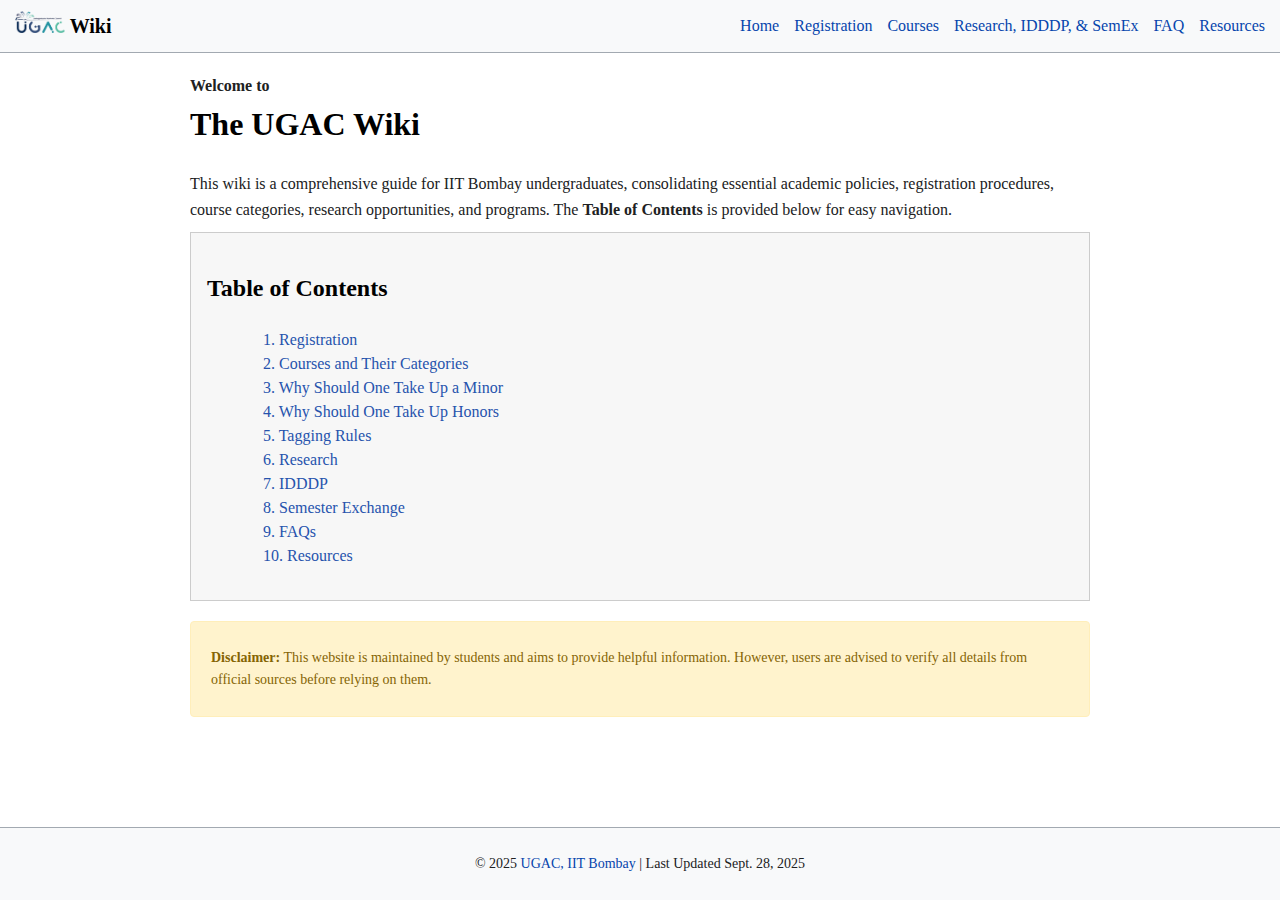
<file: index.html>
<!DOCTYPE html>
<html lang="en">
<head>
  <meta charset="UTF-8">
  <meta name="viewport" content="width=device-width, initial-scale=1.0">
  <title>Home | UGAC Wiki</title>
  <link rel="stylesheet" href="style.css">
  <link rel="icon" href="https://ugac.gymkhana.iitb.ac.in/wiki/assets/icon.png">
</head>
<body>
  <header>
    <div class="logo"><a href="index.html"><img src="assets/ugac.png" style="display: inline;  width:50px; margin:0;" alt="UGAC"/> Wiki</a></div>
    <button class="menu-toggle" onclick="toggleMenu()">☰</button>
    <nav id="menu">
      <a href="index.html">Home</a>
      <a href="registration.html">Registration</a>
      <a href="courses.html">Courses</a>
      <a href="research-idddp-semex.html">Research, IDDDP, &amp; SemEx</a>
      <a href="faq.html">FAQ</a>
      <a href="resources.html">Resources</a>
    </nav>
  </header>
  <main>

    <strong>Welcome to</strong>
    <h1 style="margin-top: 0; padding-top:0;">The UGAC Wiki</h1>
    <p>This wiki is a comprehensive guide for IIT Bombay undergraduates, consolidating essential academic policies, 
    registration procedures, course categories, research opportunities, and programs. The <strong>Table of Contents</strong> is provided below for easy navigation.</p>
    <div id="toc" class="no-auto-fill">
      <h2>Table of Contents</h2>
    <ul>
      <li><a href="registration.html">1. Registration</a></li>
      <li><a href="courses.html#section_2_courses_and_their_categories">2. Courses and Their Categories</a></li>
      <li><a href="courses.html#section_3_why_should_one_take_up_a_minor">3. Why Should One Take Up a Minor</a></li>
      <li><a href="courses.html#section_4_why_should_one_take_up_honors">4. Why Should One Take Up Honors</a></li>
      <li><a href="courses.html#section_5_tagging_rules">5. Tagging Rules</a></li>
      <li><a href="research-idddp-semex.html#section_6_research">6. Research</a></li>
      <li><a href="research-idddp-semex.html#section_7_idddp">7. IDDDP</a></li>
      <li><a href="research-idddp-semex.html#section_8_semester_exchange">8. Semester Exchange</a></li>
      <li><a href="faq.html#section_9_faqs">9. FAQs</a></li>
      <li><a href="resources.html#section_10_resources">10. Resources</a></li>
    </ul>
    </div>

    <div id="disclaimer">
      <p><strong>Disclaimer:</strong> This website is maintained by students and aims to provide helpful information. However, users are advised to verify all details from official sources before relying on them.</p>
    </div>

  </main>
  <footer>
    <p>© 2025 <a href="https://ugac.gymkhana.iitb.ac.in/">UGAC, IIT Bombay</a> | Last Updated Sept. 28, 2025 </p>
  </footer>
    <script src="scripts.js"></script>
</body>
</html>
</file>
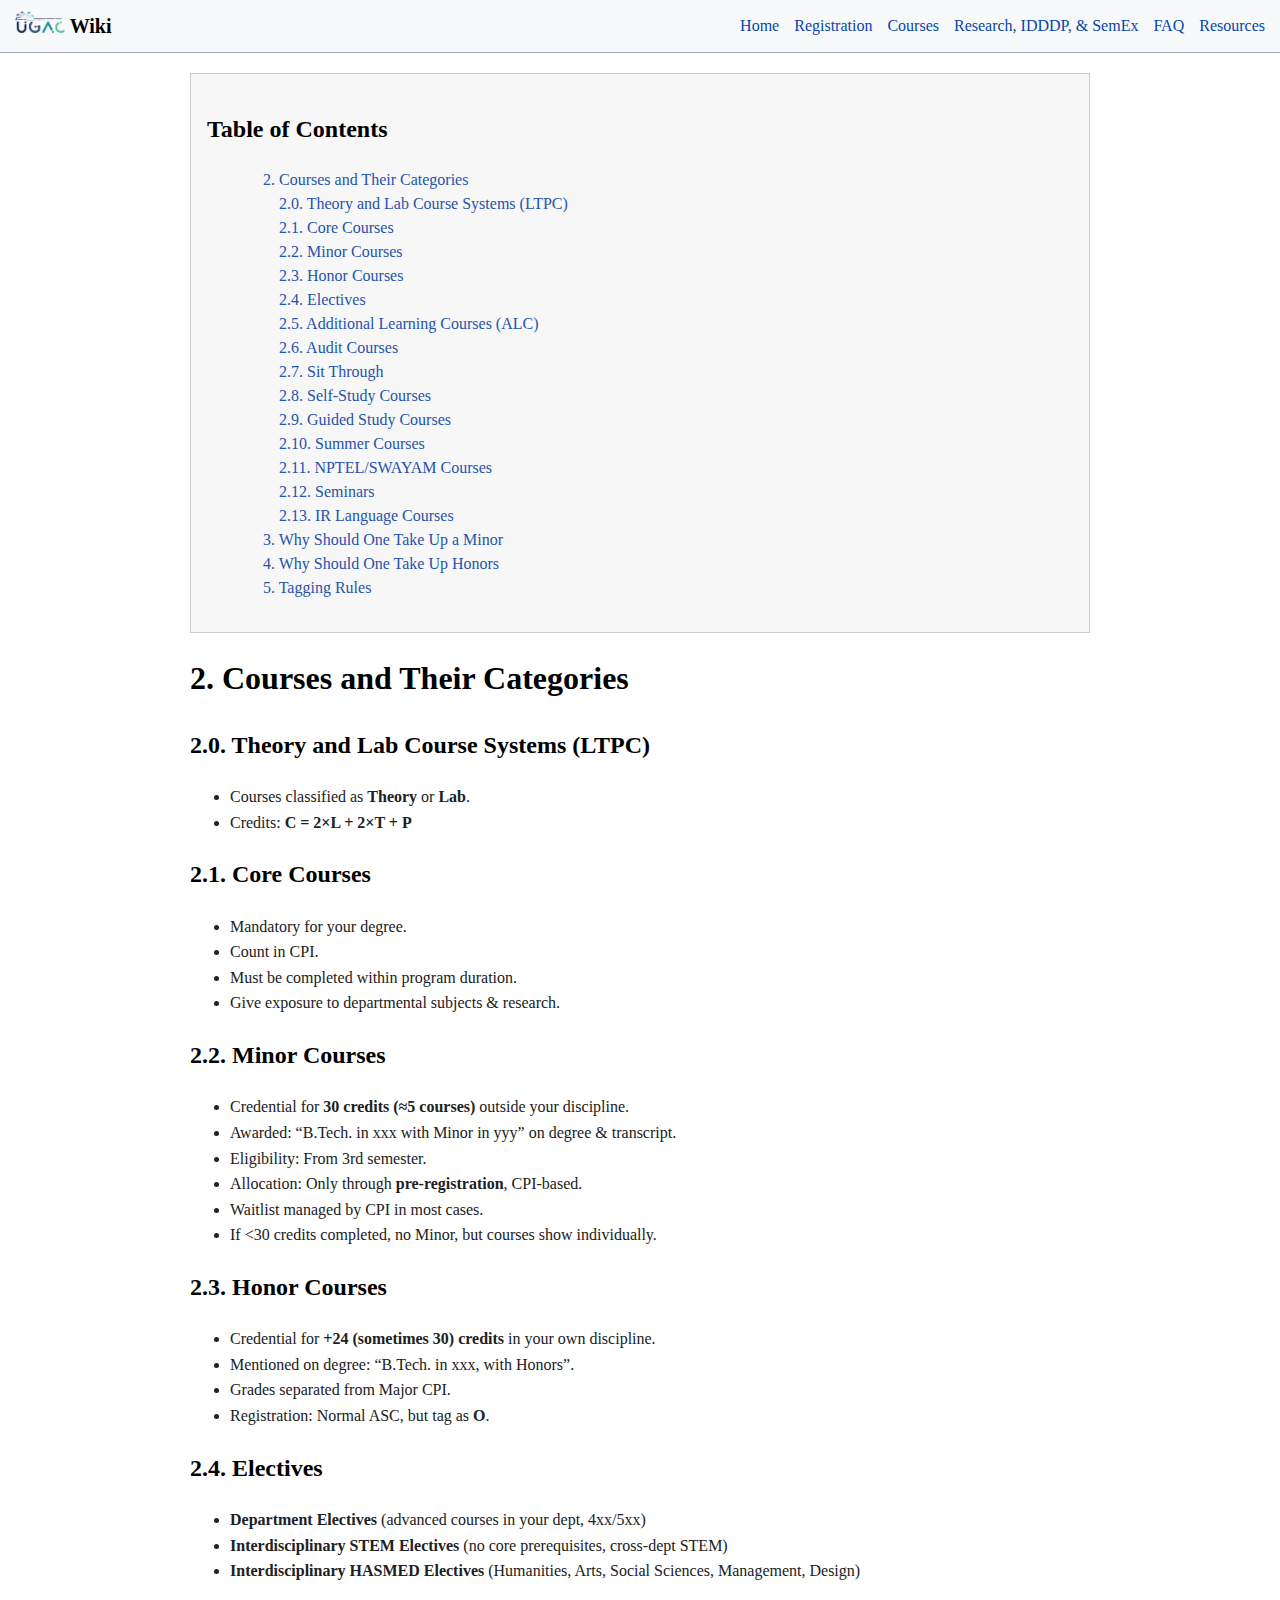
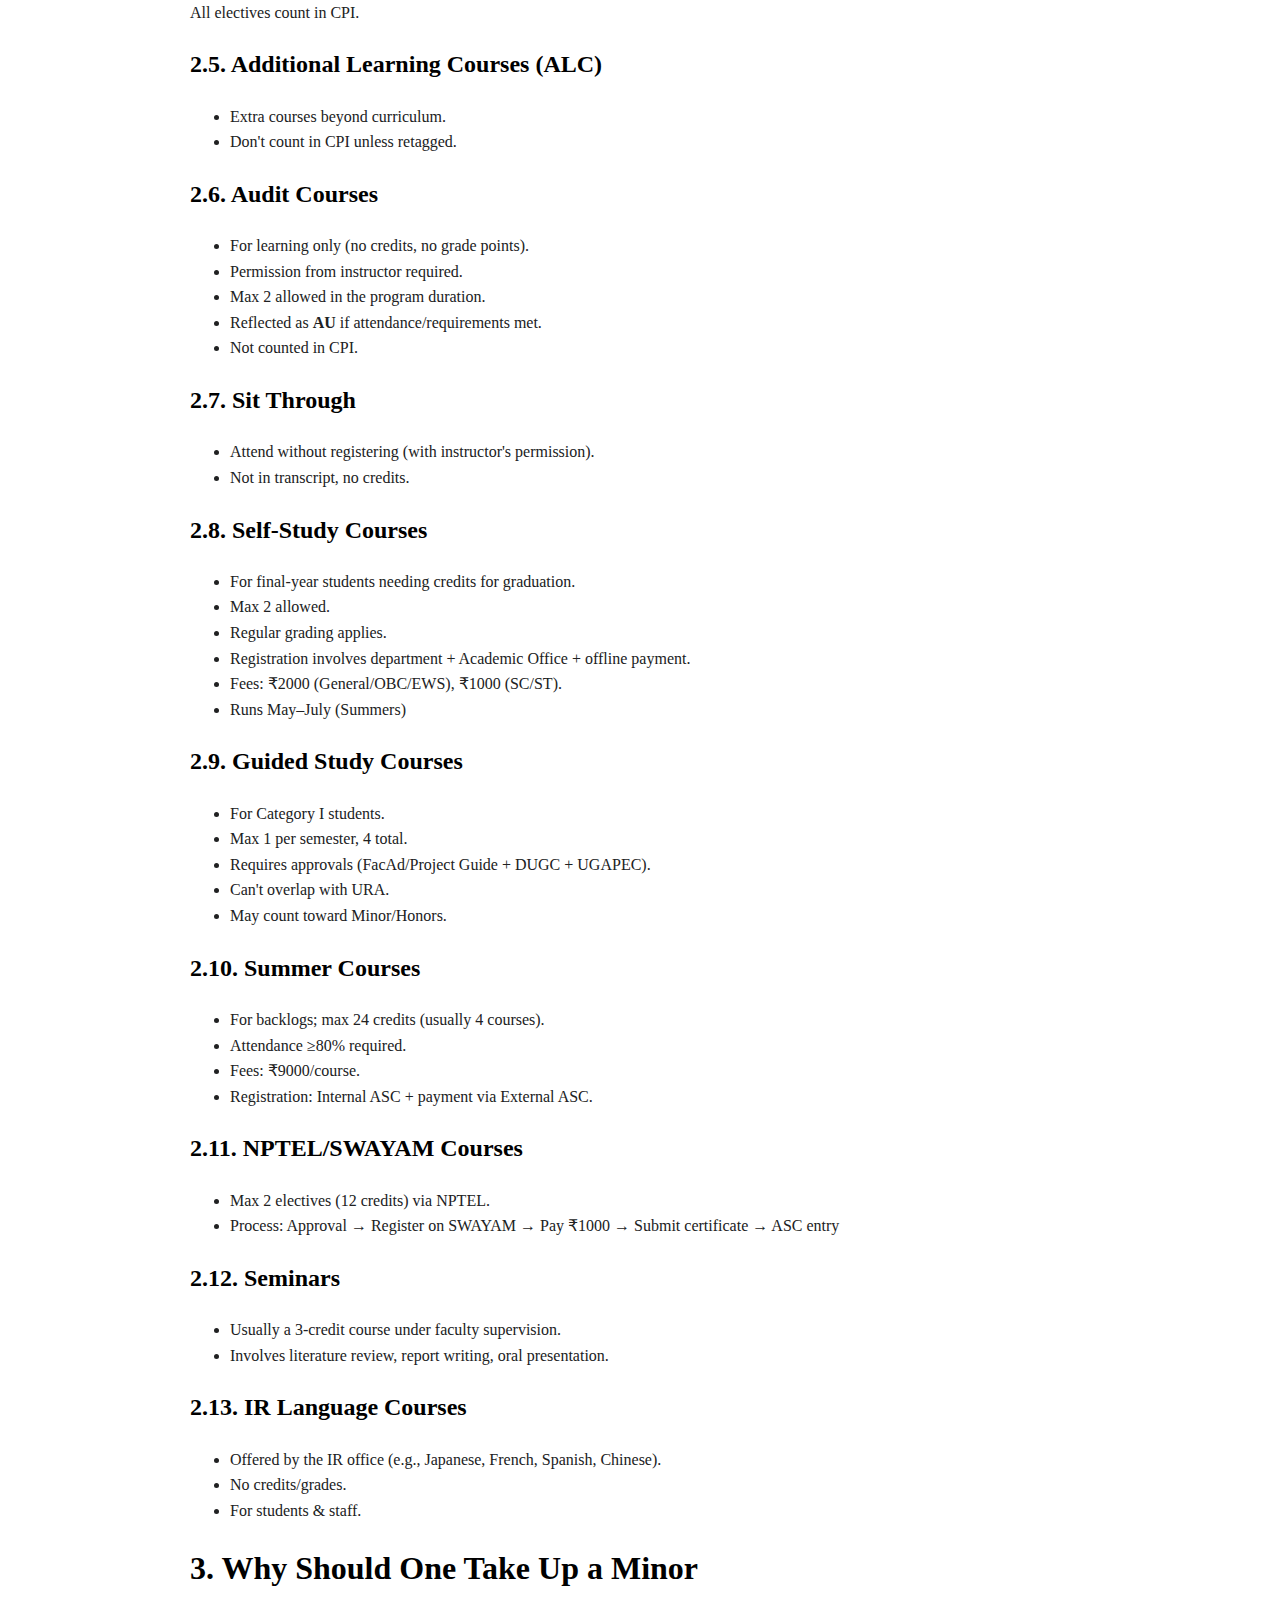
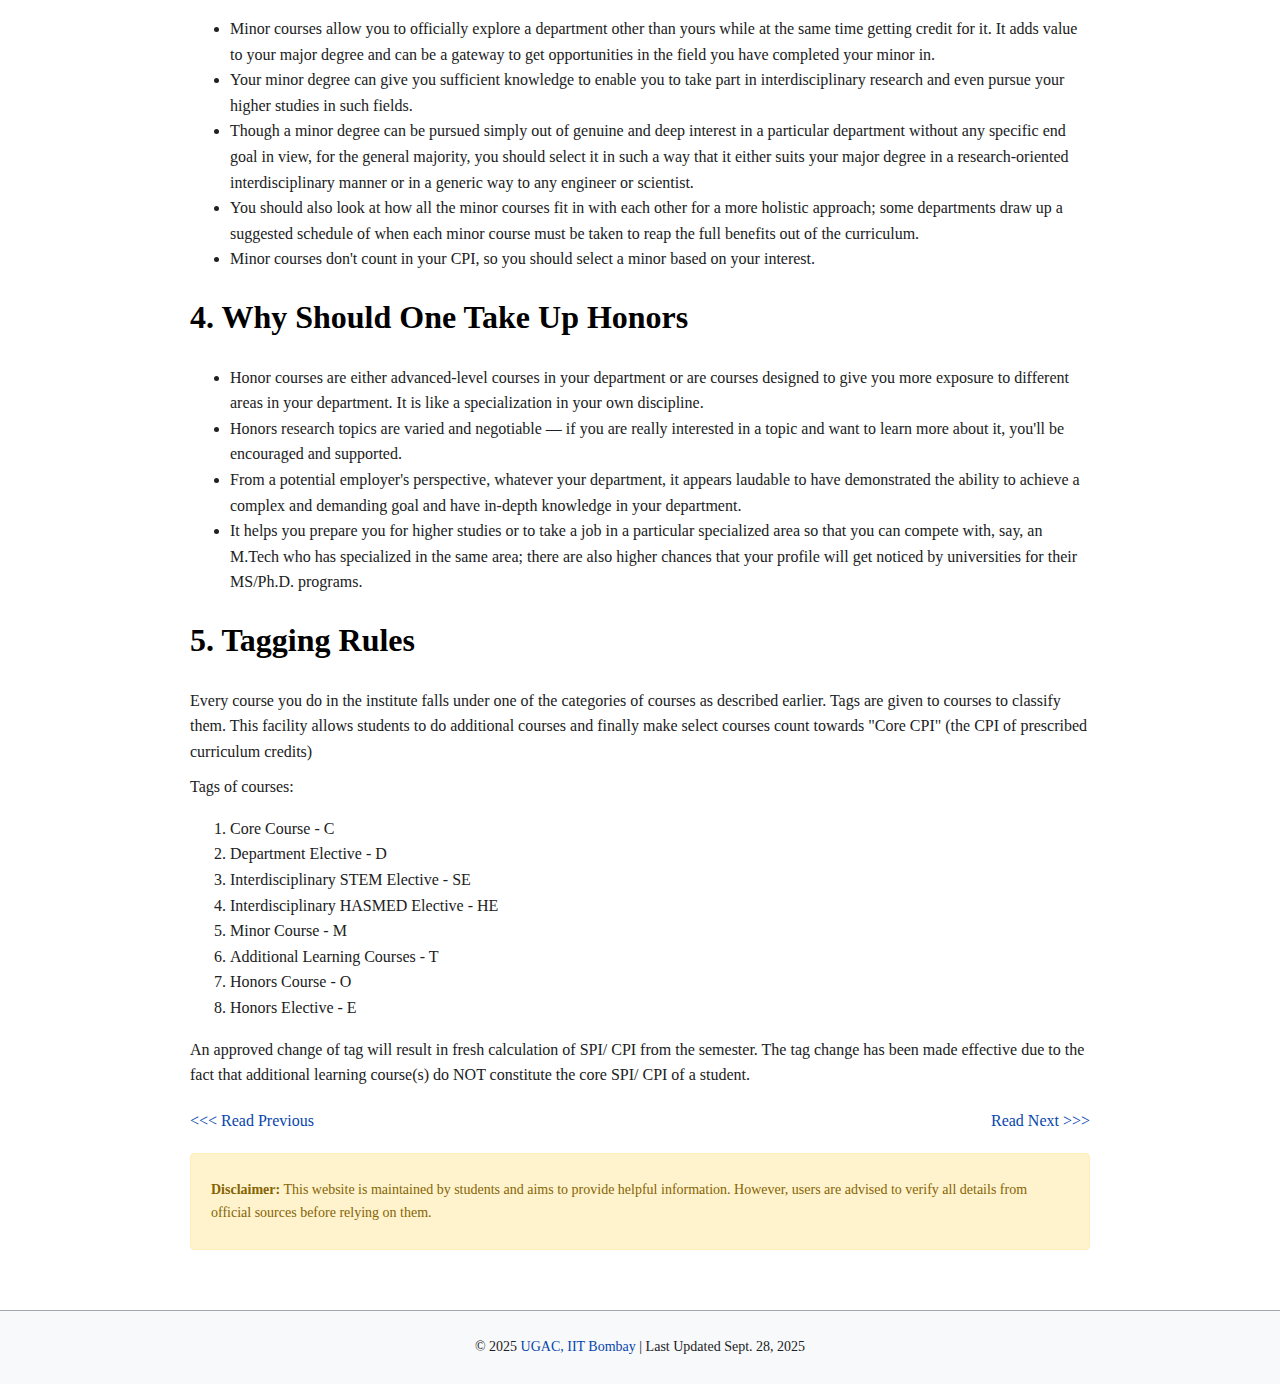
<file: courses.html>
<!DOCTYPE html>
<html lang="en">
<head>
  <meta charset="UTF-8">
  <meta name="viewport" content="width=device-width, initial-scale=1.0">
  <title>Courses | UGAC Wiki</title>
  <link rel="stylesheet" href="style.css">
  <link rel="icon" href="https://ugac.gymkhana.iitb.ac.in/wiki/assets/icon.png">
</head>
<body>
  <header>
    <div class="logo"><a href="index.html"><img src="assets/ugac.png" style="display: inline;  width:50px; margin:0;" alt="UGAC"/> Wiki</a></div>
    <button class="menu-toggle" onclick="toggleMenu()">☰</button>
    <nav id="menu">
      <a href="index.html">Home</a>
      <a href="registration.html">Registration</a>
      <a href="courses.html">Courses</a>
      <a href="research-idddp-semex.html">Research, IDDDP, &amp; SemEx</a>
      <a href="faq.html">FAQ</a>
      <a href="resources.html">Resources</a>
    </nav>
  </header>
  <main>
    <div id="toc">
      <h2>Table of Contents</h2>
    </div>


    <h1>2. Courses and Their Categories</h1>
    <h2>2.0. Theory and Lab Course Systems (LTPC)</h2>
    <ul>
        <li>Courses classified as <strong>Theory</strong> or <strong>Lab</strong>.</li>
        <li>Credits: <strong>C = 2&times;L + 2&times;T + P</strong></li>
    </ul>
    <h2>2.1. Core Courses</h2>
    <ul>
        <li>Mandatory for your degree.</li>
        <li>Count in CPI.</li>
        <li>Must be completed within program duration.</li>
        <li>Give exposure to departmental subjects &amp; research.<br></li>
    </ul>
    <h2>2.2. Minor Courses</h2>
    <ul>
        <li>Credential for <strong>30 credits (≈5 courses)</strong> outside your discipline.</li>
        <li>Awarded: “B.Tech. in xxx with Minor in yyy” on degree &amp; transcript.</li>
        <li>Eligibility: From 3rd semester.</li>
        <li>Allocation: Only through <strong>pre-registration</strong>, CPI-based.</li>
        <li>Waitlist managed by CPI in most cases.</li>
        <li>If &lt;30 credits completed, no Minor, but courses show individually.</li>
    </ul>
    <h2>2.3. Honor Courses</h2>
    <ul>
        <li>Credential for <strong>+24 (sometimes 30) credits</strong> in your own discipline.</li>
        <li>Mentioned on degree: “B.Tech. in xxx, with Honors”.</li>
        <li>Grades separated from Major CPI.</li>
        <li>Registration: Normal ASC, but tag as <strong>O</strong>.</li>
    </ul>
    <h2>2.4. Electives</h2>
    <ul>
        <li><strong>Department Electives</strong> (advanced courses in your dept, 4xx/5xx)</li>
        <li><strong>Interdisciplinary STEM Electives</strong> (no core prerequisites, cross-dept STEM)</li>
        <li><strong>Interdisciplinary HASMED Electives</strong> (Humanities, Arts, Social Sciences, Management, Design)</li>
    </ul>
    <p>All electives count in CPI.</p>
    <h2>2.5. Additional Learning Courses (ALC)</h2>
    <ul>
        <li>Extra courses beyond curriculum.</li>
        <li>Don't count in CPI unless retagged.</li>
    </ul>
    <h2>2.6. Audit Courses</h2>
    <ul>
        <li>For learning only (no credits, no grade points).</li>
        <li>Permission from instructor required.</li>
        <li>Max 2 allowed in the program duration.</li>
        <li>Reflected as <strong>AU</strong> if attendance/requirements met.</li>
        <li>Not counted in CPI.</li>
    </ul>
    <h2>2.7. Sit Through</h2>
    <ul>
        <li>Attend without registering (with instructor's permission).</li>
        <li>Not in transcript, no credits.</li>
    </ul>
    <h2>2.8. Self-Study Courses</h2>
    <ul>
        <li>For final-year students needing credits for graduation.</li>
        <li>Max 2 allowed.</li>
        <li>Regular grading applies.</li>
        <li>Registration involves department + Academic Office + offline payment.</li>
        <li>Fees: ₹2000 (General/OBC/EWS), ₹1000 (SC/ST).</li>
        <li>Runs May&ndash;July (Summers)</li>
    </ul>
    <h2>2.9. Guided Study Courses</h2>
    <ul>
        <li>For Category I students.</li>
        <li>Max 1 per semester, 4 total.</li>
        <li>Requires approvals (FacAd/Project Guide + DUGC + UGAPEC).</li>
        <li>Can't overlap with URA.</li>
        <li>May count toward Minor/Honors.</li>
    </ul>
    <h2>2.10. Summer Courses</h2>
    <ul>
        <li>For backlogs; max 24 credits (usually 4 courses).</li>
        <li>Attendance ≥80% required.</li>
        <li>Fees: ₹9000/course.</li>
        <li>Registration: Internal ASC + payment via External ASC.</li>
    </ul>
    <h2>2.11. NPTEL/SWAYAM Courses</h2>
    <ul>
        <li>Max 2 electives (12 credits) via NPTEL.</li>
        <li>Process: Approval → Register on SWAYAM → Pay ₹1000 → Submit certificate → ASC entry</li>
    </ul>
    <h2>2.12. Seminars</h2>
    <ul>
        <li>Usually a 3-credit course under faculty supervision.</li>
        <li>Involves literature review, report writing, oral presentation.</li>
    </ul>
    <h2>2.13. IR Language Courses</h2>
    <ul>
        <li>Offered by the IR office (e.g., Japanese, French, Spanish, Chinese).</li>
        <li>No credits/grades.</li>
        <li>For students &amp; staff.</li>
    </ul>  
    
    
      <h1>3. Why Should One Take Up a Minor</h1>
    <ul>
        <li>
            Minor courses allow you to officially explore a department other than
            yours while at the same time getting credit for it. It adds value to
            your major degree and can be a gateway to get opportunities in the
            field you have completed your minor in.
        </li>
        <li>
            Your minor degree can give you sufficient knowledge to enable you to
            take part in interdisciplinary research and even pursue your higher
            studies in such fields.
        </li>
        <li>
            Though a minor degree can be pursued simply out of genuine and deep
            interest in a particular department without any specific end goal in
            view, for the general majority, you should select it in such a way
            that it either suits your major degree in a research-oriented
            interdisciplinary manner or in a generic way to any engineer or
            scientist.
        </li>
        <li>
            You should also look at how all the minor courses fit in with each
            other for a more holistic approach; some departments draw up a
            suggested schedule of when each minor course must be taken to reap the
            full benefits out of the curriculum.
        </li>
        <li>
            Minor courses don't count in your CPI, so you should select a
            minor based on your interest.
        </li>
    </ul>
    <h1>4. Why Should One Take Up Honors</h1>
    <ul>
        <li>
            Honor courses are either advanced-level courses in your department or
            are courses designed to give you more exposure to different areas in
            your department. It is like a specialization in your own
            discipline.
        </li>
        <li>
            Honors research topics are varied and negotiable &mdash; if you are
            really interested in a topic and want to learn more about it,
            you'll be encouraged and supported.
        </li>
        <li>
            From a potential employer's perspective, whatever your
            department, it appears laudable to have demonstrated the ability to
            achieve a complex and demanding goal and have in-depth knowledge in
            your department.
        </li>
        <li>
            It helps you prepare you for higher studies or to take a job in a
            particular specialized area so that you can compete with, say, an
            M.Tech who has specialized in the same area; there are also higher
            chances that your profile will get noticed by universities for their
            MS/Ph.D. programs.
        </li>
    </ul>
    <h1>5. Tagging Rules</h1>
    <p>
        Every course you do in the institute falls under one of the categories
        of courses as described earlier. Tags are given to courses to classify
        them. This facility allows students to do additional courses and finally
        make select courses count towards "Core CPI" (the CPI of
        prescribed curriculum credits)
    </p>
    <p>Tags of courses:</p>
    <ol>
        <li>Core Course - C</li>
        <li>Department Elective - D</li>
        <li>Interdisciplinary STEM Elective - SE</li>
        <li>Interdisciplinary HASMED Elective - HE</li>
        <li>Minor Course - M</li>
        <li>Additional Learning Courses - T</li>
        <li>Honors Course - O</li>
        <li>Honors Elective - E</li>
    </ol>
    <p>
        An approved change of tag will result in fresh calculation of SPI/ CPI
        from the semester. The tag change has been made effective due to the
        fact that additional learning course(s) do NOT constitute the core SPI/
        CPI of a student.
    </p>
    <div class="bottom-nav">
    <a href="registration.html"><<< Read Previous </a>
    <a href="research-idddp-semex.html">Read Next >>></a>
    </div>

    <div id="disclaimer">
        <p><strong>Disclaimer:</strong> This website is maintained by students and aims to provide helpful information. However, users are advised to verify all details from official sources before relying on them.</p>
    </div>

  </main>
  <footer>
    <p>© 2025 <a href="https://ugac.gymkhana.iitb.ac.in/">UGAC, IIT Bombay</a> | Last Updated Sept. 28, 2025 </p>
  </footer>
  <script src="scripts.js"></script>
</body>
</html>
</file>
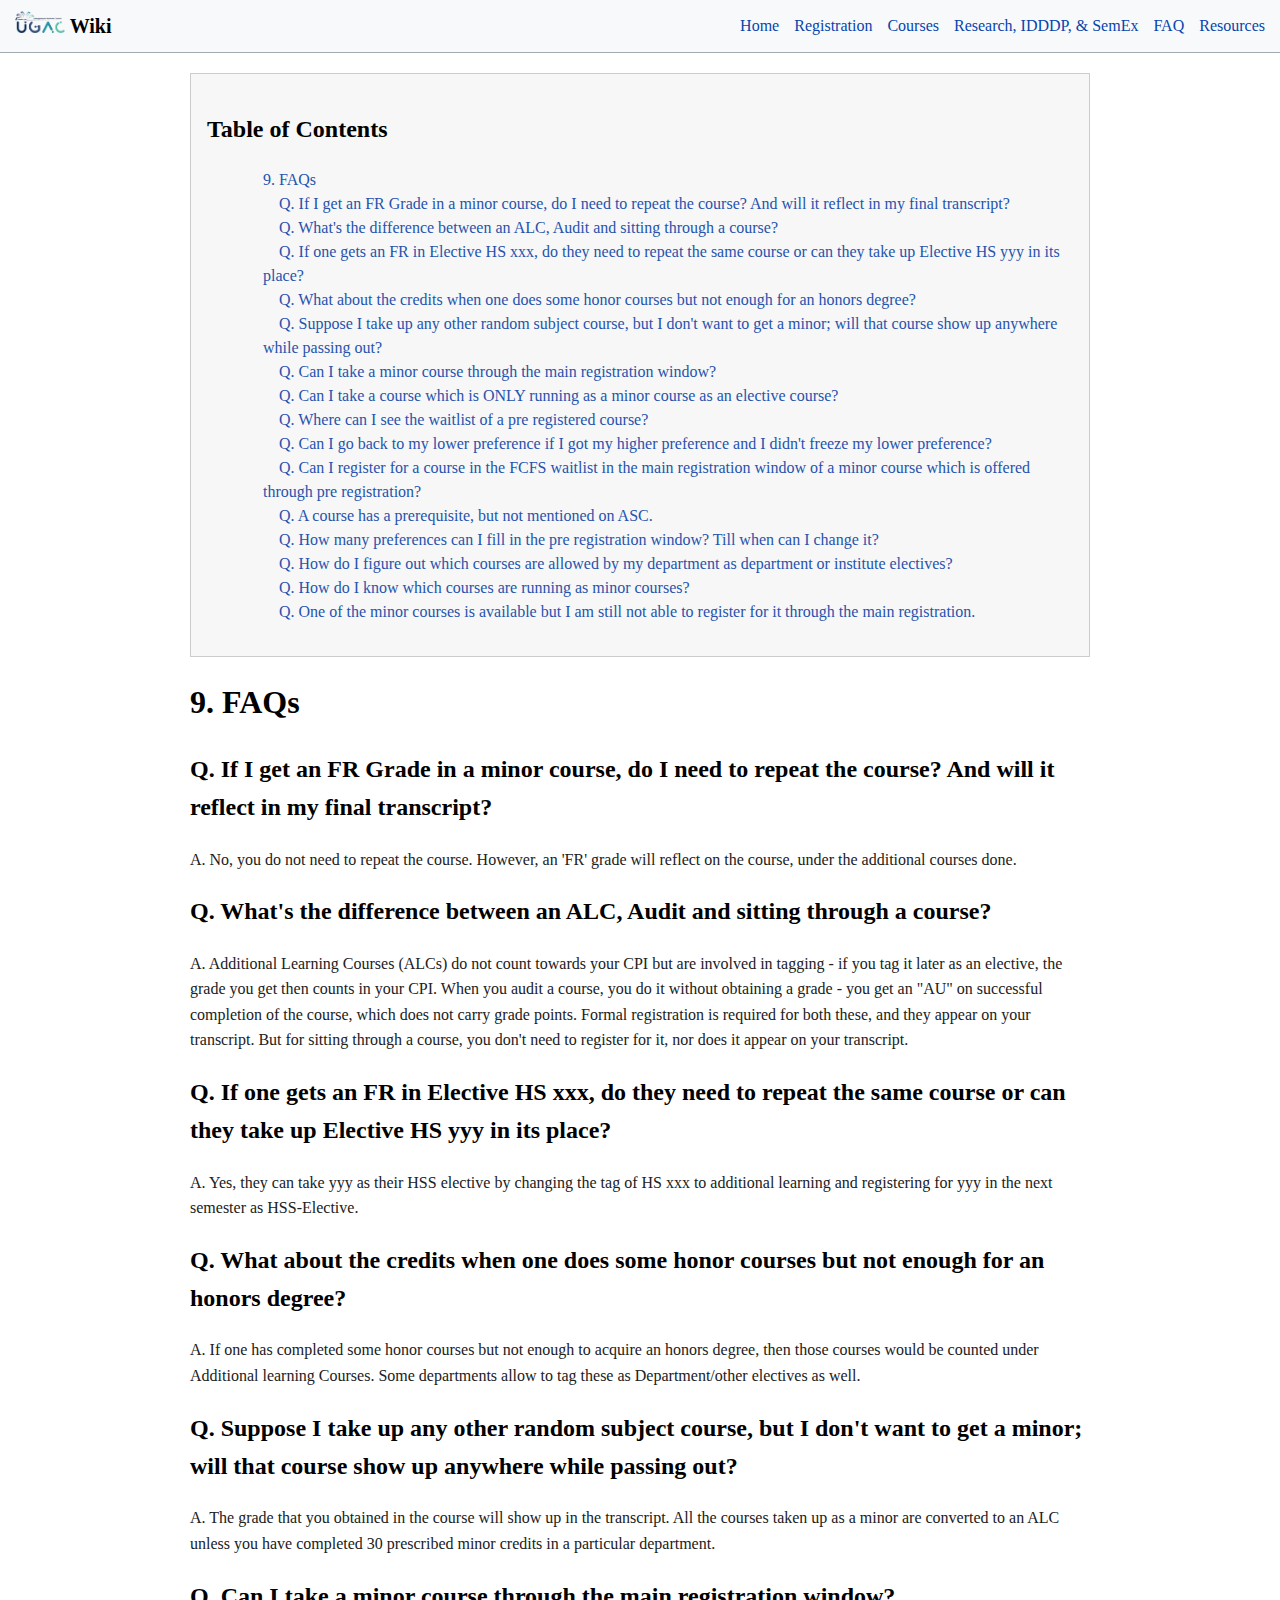
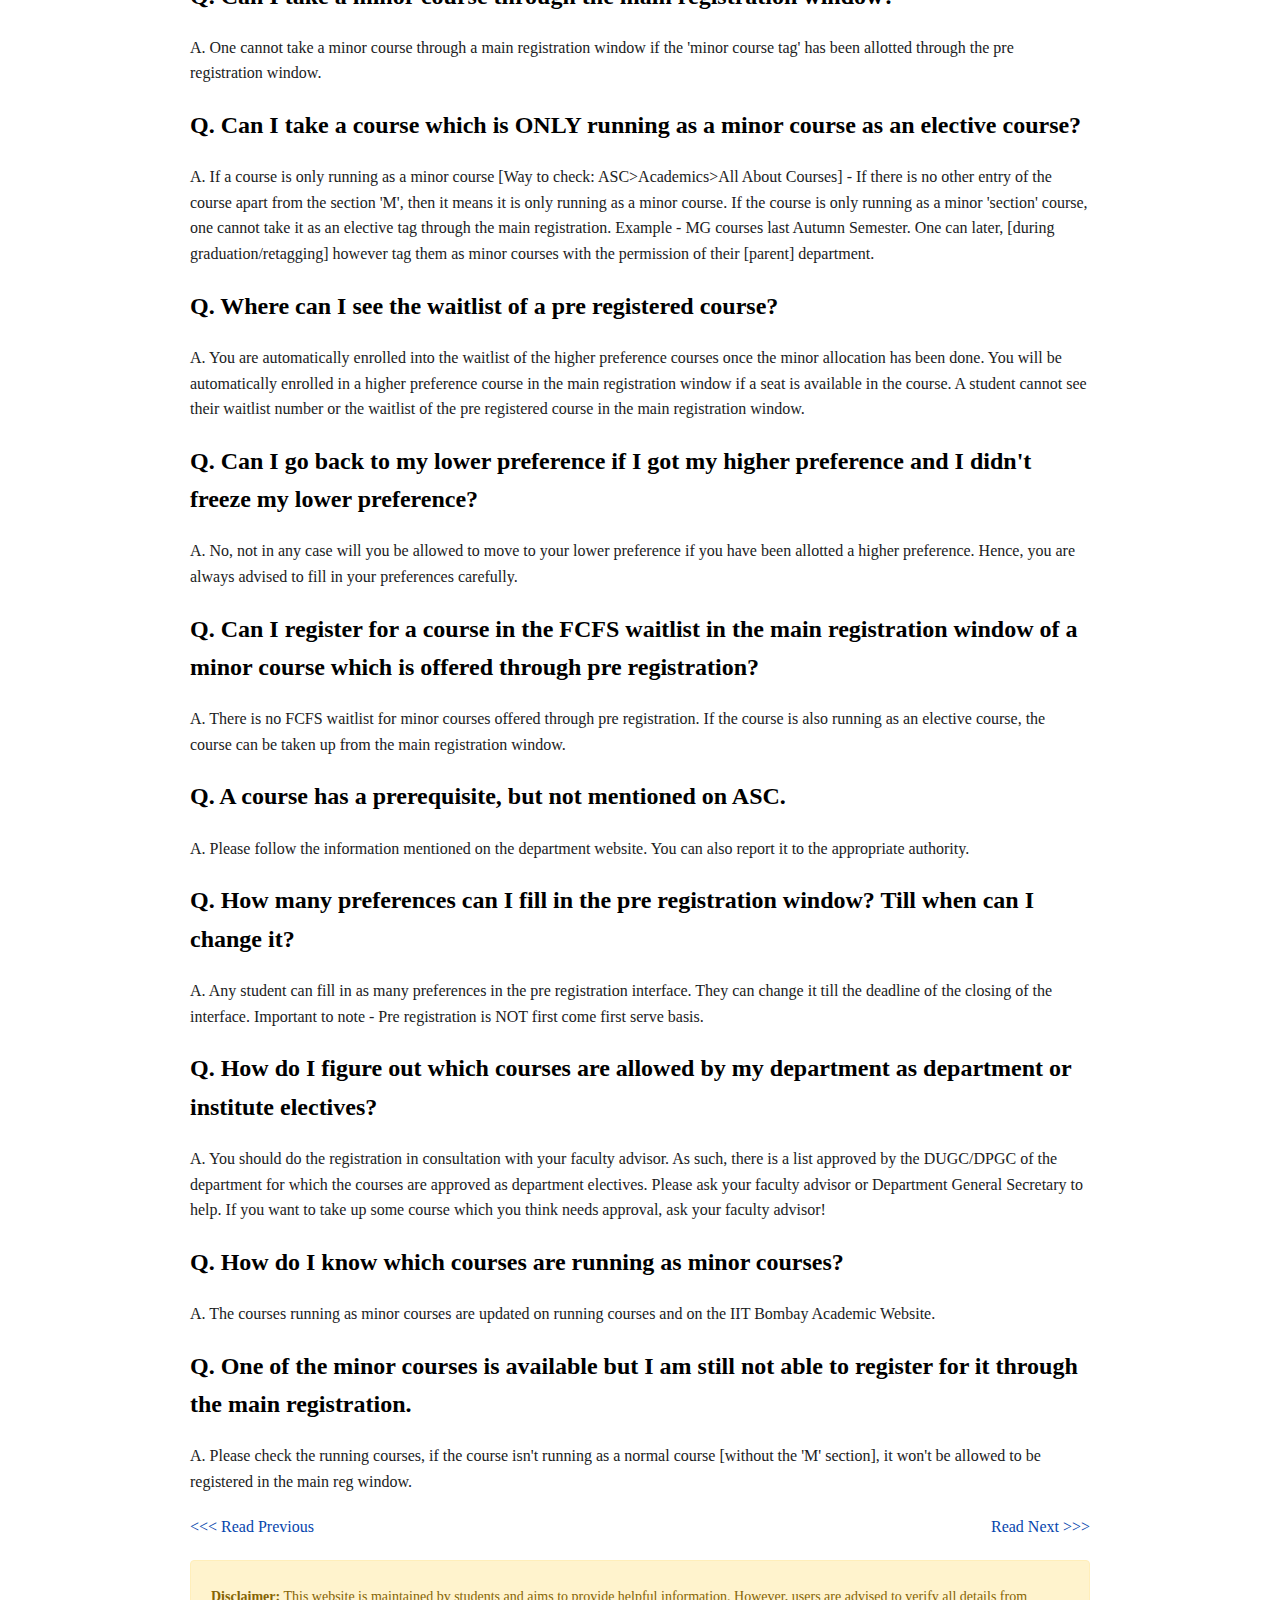
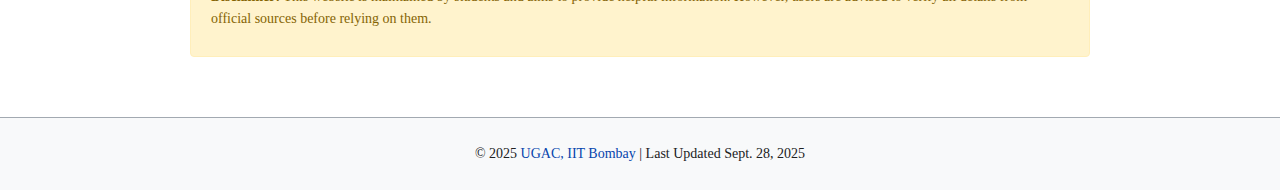
<file: faq.html>
<!DOCTYPE html>
<html lang="en">
<head>
  <meta charset="UTF-8">
  <meta name="viewport" content="width=device-width, initial-scale=1.0">
  <title>FAQs | UGAC Wiki</title>
  <link rel="stylesheet" href="style.css">
  <link rel="icon" href="https://ugac.gymkhana.iitb.ac.in/wiki/assets/icon.png">
</head>
<body>
  <header>
    <div class="logo"><a href="index.html"><img src="assets/ugac.png" style="display: inline;  width:50px; margin:0;" alt="UGAC"/> Wiki</a></div>
    <button class="menu-toggle" onclick="toggleMenu()">☰</button>
    <nav id="menu">
      <a href="index.html">Home</a>
      <a href="registration.html">Registration</a>
      <a href="courses.html">Courses</a>
      <a href="research-idddp-semex.html">Research, IDDDP, &amp; SemEx</a>
      <a href="faq.html">FAQ</a>
      <a href="resources.html">Resources</a>
    </nav>
  </header>
  <main>
    <div id="toc">
      <h2>Table of Contents</h2>
    </div>
    <h1>9. FAQs</h1>
    <p>
        <h2>Q. If I get an FR Grade in a minor course, do I need to repeat the
        course? And will it reflect in my final transcript?</h2>
        A. No, you do not need to repeat the course. However, an
        'FR' grade will reflect on the course, under the additional
        courses done.
    </p>
    <p>
        <h2>Q. What's the difference between an ALC, Audit and sitting through
        a course?</h2>
        A. Additional Learning Courses (ALCs) do not count towards your
        CPI but are involved in tagging - if you tag it later as an elective,
        the grade you get then counts in your CPI. When you audit a course, you
        do it without obtaining a grade - you get an "AU" on
        successful completion of the course, which does not carry grade points.
        Formal registration is required for both these, and they appear on your
        transcript. But for sitting through a course, you don't need to
        register for it, nor does it appear on your transcript.
    </p>
    <p>
        <h2>Q. If one gets an FR in Elective HS xxx, do
        they need to repeat the same course or can they take up Elective
        HS yyy in its place?</h2>
        A. Yes, they can take yyy as their
        HSS elective by changing the tag of HS xxx to
        additional learning and registering for yyy in the
        next semester as HSS-Elective.
    </p>
    <p>
        <h2>Q. What about the credits when one does some honor courses but not
        enough for an honors degree?</h2>
        A. If one has completed some honor courses
        but not enough to
        acquire an honors degree, then those courses would be counted under
        Additional learning Courses. Some departments allow to tag these as
        Department/other electives as well.
    </p>
    <p>
        <h2>Q. Suppose I take up any other random subject course, but I don't
        want to get a minor; will that course show up anywhere while passing
        out?</h2>
        A. The grade that you obtained in the course will show up in the
        transcript. All the courses taken up as a minor are converted to an ALC
        unless you have completed 30 prescribed minor credits in a particular
        department.
    </p>
    <p>
        <h2>Q. Can I take a minor course through the main registration window?</h2>
        A. One cannot take a minor course through a main registration
        window if the 'minor course tag' has been allotted through the
        pre registration window.
    </p>
    <p>
        <h2>Q. Can I take a course which is ONLY running as a minor course as an
        elective course?</h2>
        A. If a course is only running as a minor course [Way to
        check:
        ASC>Academics>All About Courses] - If there is no other entry of
        the course apart from the section 'M', then it means it is only
        running as a minor course. If the course is only running as a minor
        'section' course, one cannot take it as an elective tag through
        the main registration. Example - MG courses last Autumn Semester. One
        can later, [during graduation/retagging] however tag them as minor
        courses with the permission of their [parent] department.
    </p>
    <p>
        <h2>Q. Where can I see the waitlist of a pre registered course?</h2>
        A. You are automatically enrolled into the waitlist of the higher
        preference courses once the minor allocation has been done. You will be
        automatically enrolled in a higher preference course in the main
        registration window if a seat is available in the course. A student
        cannot see their waitlist number or the waitlist of the pre registered
        course in the main registration window.
    </p>
    <p>
        <h2>Q. Can I go back to my lower preference if I got my higher preference
        and I didn't freeze my lower preference?</h2>
        A. No, not in any case will
        you be allowed to move to your lower
        preference if you have been allotted a higher preference. Hence, you are
        always advised to fill in your preferences carefully.
    </p>
    <p>
        <h2>Q. Can I register for a course in the FCFS waitlist in the main
        registration window of a minor course which is offered through pre
        registration?</h2>
        A. There is no FCFS waitlist for minor courses offered
        through
        pre registration. If the course is also running as an elective course,
        the course can be taken up from the main registration window.
    </p>
    <p>
        <h2>Q. A course has a prerequisite, but not mentioned on ASC.</h2>
        A. Please follow the information mentioned on the department
        website. You can also report it to the appropriate authority.
    </p>
    <p>
        <h2>Q. How many preferences can I fill in the pre registration window? Till
        when can I change it?</h2>
        A. Any student can fill in as many preferences in the pre
        registration interface. They can change it till the deadline of the
        closing of the interface. Important to note - Pre registration is NOT
        first come first serve basis.
    </p>
    <p>
        <h2>Q. How do I figure out which courses are allowed by my department as
        department or institute electives?</h2>
        A. You should do the registration in
        consultation with your
        faculty advisor. As such, there is a list approved by the DUGC/DPGC of
        the department for which the courses are approved as department
        electives. Please ask your faculty advisor or Department General
        Secretary to help. If you want to take up some course which you think
        needs approval, ask your faculty advisor!
    </p>
    <p>
        <h2>Q. How do I know which courses are running as minor courses?</h2>
        A. The courses running as minor courses are updated on running
        courses and on the IIT Bombay Academic Website.
    </p>
    <p>
        <h2>Q. One of the minor courses is available but I am still not able to
        register for it through the main registration.</h2>
        A. Please check the
        running courses, if the course isn't
        running as a normal course [without the 'M' section], it
        won't be allowed to be registered in the main reg window.
    </p>
  <div class="bottom-nav">
    <a href="courses.html"><<< Read Previous </a>
    <a href="resources.html">Read Next >>></a>
</div>
  <div id="disclaimer">
    <p><strong>Disclaimer:</strong> This website is maintained by students and aims to provide helpful information. However, users are advised to verify all details from official sources before relying on them.</p>
  </div>

  </main>
  <footer>
    <p>© 2025 <a href="https://ugac.gymkhana.iitb.ac.in/">UGAC, IIT Bombay</a> | Last Updated Sept. 28, 2025 </p>
  </footer>
<script src="scripts.js"></script>
</body>
</html>
</file>
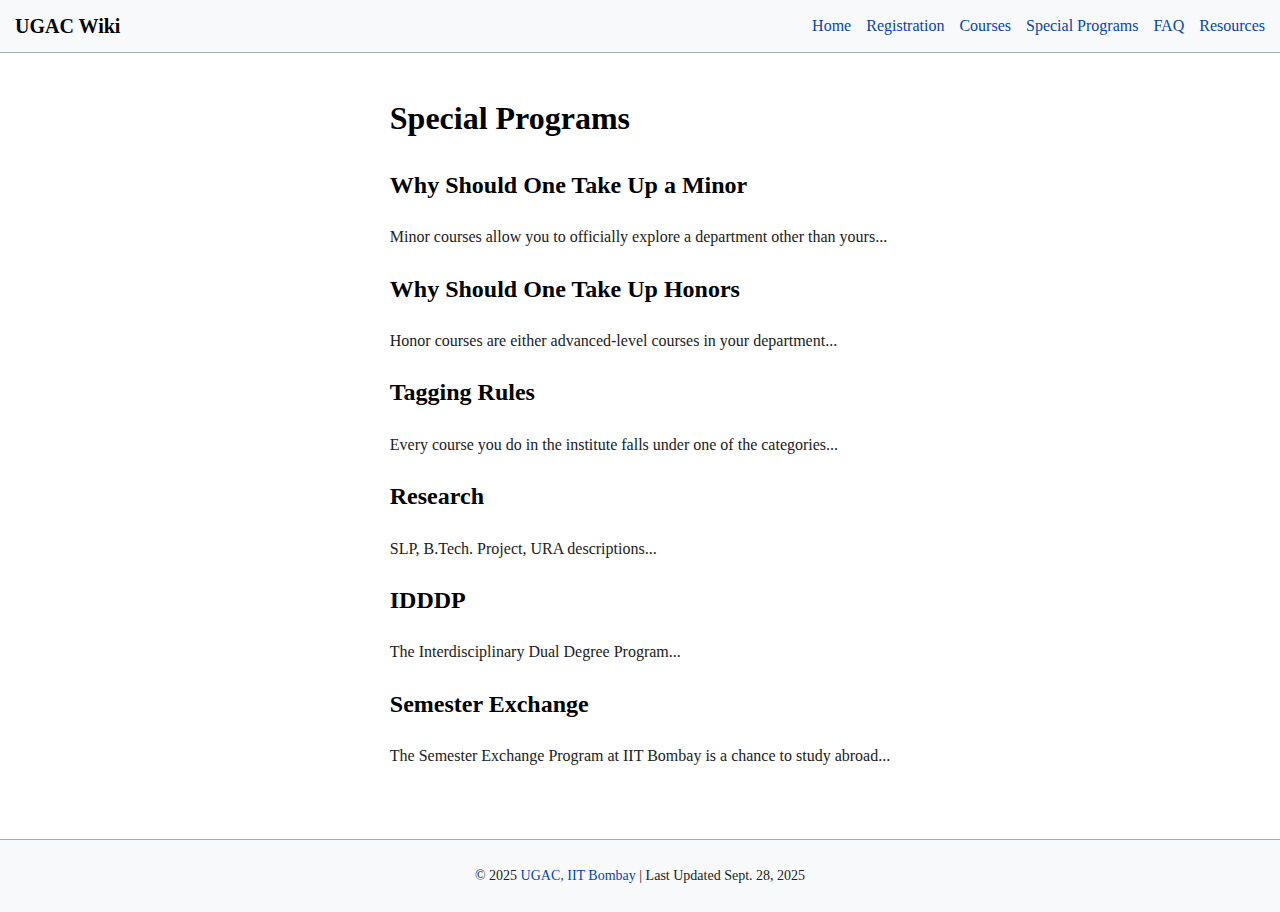
<file: programs.html>
<!DOCTYPE html>
<html lang="en">
<head>
  <meta charset="UTF-8">
  <meta name="viewport" content="width=device-width, initial-scale=1.0">
  <title>Programs - UGAC Wiki</title>
  <link rel="stylesheet" href="style.css">
</head>
<body>
  <header>
    <div class="logo"><a href="index.html">UGAC Wiki</a></div>
    <button class="menu-toggle" onclick="toggleMenu()">☰</button>
    <nav id="menu">
      <a href="index.html">Home</a>
      <a href="registration.html">Registration</a>
      <a href="courses.html">Courses</a>
      <a href="programs.html">Special Programs</a>
      <a href="faq.html">FAQ</a>
      <a href="resources.html">Resources</a>
    </nav>
  </header>
  <main>

    <h1>Special Programs</h1>
    <h2>Why Should One Take Up a Minor</h2>
    <p>Minor courses allow you to officially explore a department other than yours...</p>
    <h2>Why Should One Take Up Honors</h2>
    <p>Honor courses are either advanced-level courses in your department...</p>
    <h2>Tagging Rules</h2>
    <p>Every course you do in the institute falls under one of the categories...</p>
    <h2>Research</h2>
    <p>SLP, B.Tech. Project, URA descriptions...</p>
    <h2>IDDDP</h2>
    <p>The Interdisciplinary Dual Degree Program...</p>
    <h2>Semester Exchange</h2>
    <p>The Semester Exchange Program at IIT Bombay is a chance to study abroad...</p>
    
  </main>
  <footer>
    <p>© 2025 <a href="https://ugac.gymkhana.iitb.ac.in/">UGAC, IIT Bombay</a> | Last Updated Sept. 28, 2025 </p>
  </footer>
  <script>
    function toggleMenu() {
      const menu = document.getElementById("menu");
      menu.style.display = (menu.style.display === "flex") ? "none" : "flex";
    }
  </script>
</body>
</html>
</file>
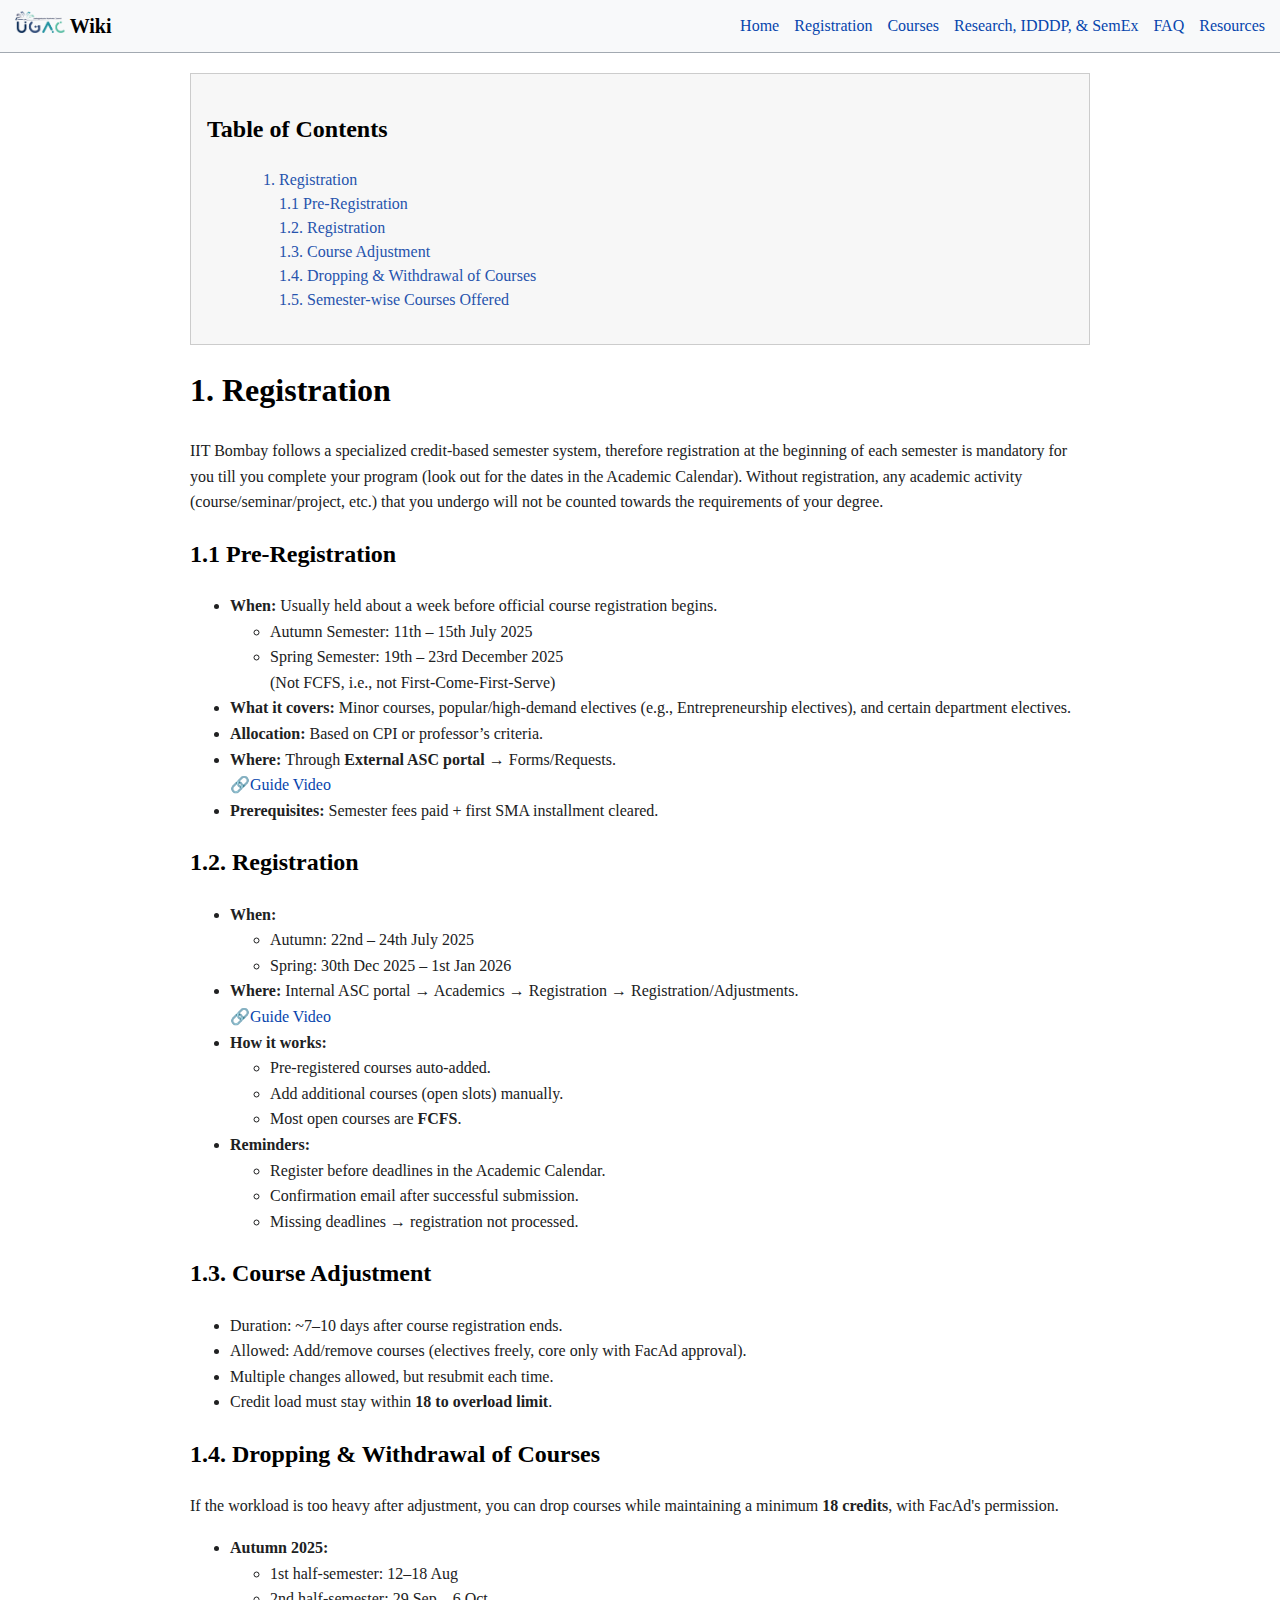
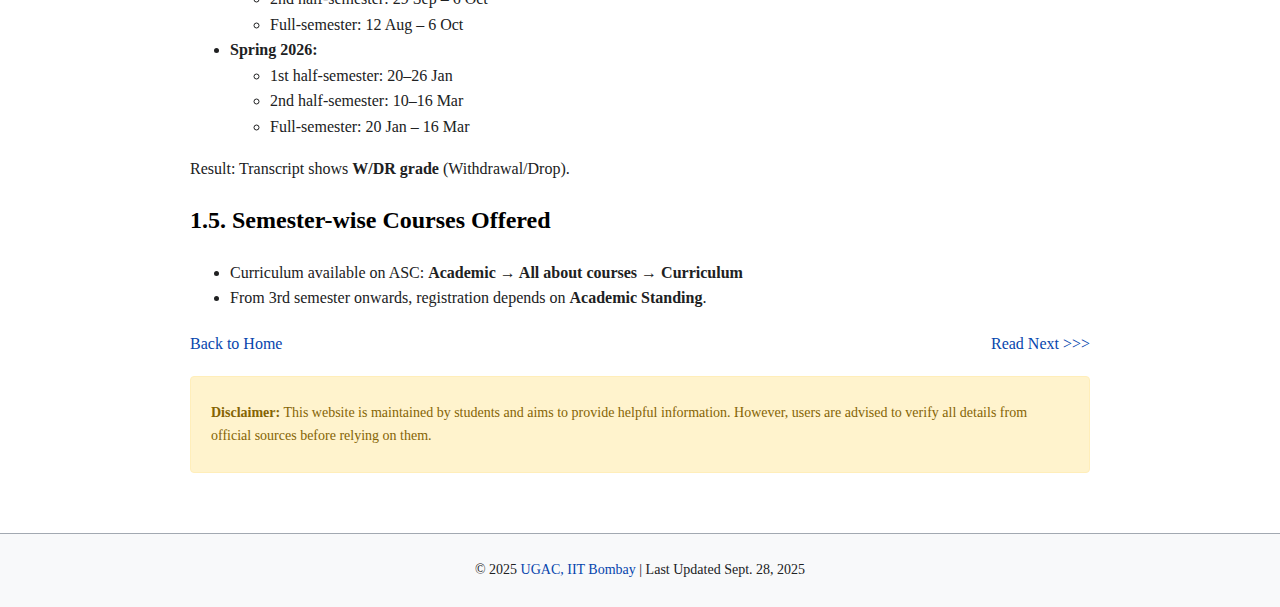
<file: registration.html>
<!DOCTYPE html>
<html lang="en">

<head>
  <meta charset="UTF-8">
  <meta name="viewport" content="width=device-width, initial-scale=1.0">
  <title>Registration | UGAC Wiki</title>
  <link rel="stylesheet" href="style.css">
  <link rel="icon" href="https://ugac.gymkhana.iitb.ac.in/wiki/assets/icon.png">
</head>

<body>
  <header>
    <div class="logo"><a href="index.html"><img src="assets/ugac.png" style="display: inline;  width:50px; margin:0;" alt="UGAC"/> Wiki</a></div>
    <button class="menu-toggle" onclick="toggleMenu()">☰</button>
    <nav id="menu">
      <a href="index.html">Home</a>
      <a href="registration.html">Registration</a>
      <a href="courses.html">Courses</a>
      <a href="research-idddp-semex.html">Research, IDDDP, &amp; SemEx</a>
      <a href="faq.html">FAQ</a>
      <a href="resources.html">Resources</a>
    </nav>
  </header>
  <main>
    <div id="toc">
      <h2>Table of Contents</h2>
    </div>

    <h1>1. Registration</h1>
    IIT Bombay follows a specialized credit-based semester system, therefore registration at the beginning of each
    semester is mandatory for you till you complete your program (look out for the dates in the Academic Calendar).
    Without registration, any academic activity (course/seminar/project, etc.) that you undergo will not be counted
    towards the requirements of your degree.

    <h2>1.1 Pre-Registration</h2>
    <ul>
      <li>
        <span><b>When:</b></span><span>&nbsp;Usually held about a week before official course registration
          begins.</span>
      </li>

      <ul>
        <li>
          <span>Autumn Semester: 11th &ndash; 15th July 2025</span>
        </li>
        <li>
          <span>Spring Semester: 19th &ndash; 23rd December 2025<br />
            (Not FCFS, i.e., not First-Come-First-Serve)</span>
        </li>
      </ul>

      <li>
        <span><b>What it covers:</b></span><span>&nbsp;Minor courses, popular/high-demand electives (e.g.,
          Entrepreneurship electives), and certain department electives.</span>
      </li>
      <li>
        <span><b>Allocation:</b></span><span>&nbsp;Based on CPI or professor&rsquo;s criteria.</span>
      </li>
      <li>
        <span><b>Where:</b></span><span>&nbsp;Through <b>External ASC
            portal</b> &rarr; Forms/Requests.<br />
          </span><span><a href="https://youtu.be/_LlTFtnz6ZU?si%3DDAe7nDU7GTMkxKSE">&#128279;Guide
            Video</a></span>
      </li>
      <li>
        <span><b>Prerequisites:</b></span><span>&nbsp;Semester fees paid + first SMA installment
          cleared.</span>
      </li>
    </ul>

    <h2>1.2. Registration</h2>
    <ul>
      <li><strong>When:</strong></li>
    <ul>
      <li>Autumn: 22nd &ndash; 24th July 2025</li>
      <li>Spring: 30th Dec 2025 &ndash; 1st Jan 2026</li>
    </ul>
      <li>
        <strong>Where:</strong> Internal ASC portal → Academics → Registration → Registration/Adjustments.<br>
        <a
          href="https://youtu.be/ecPmluuRV4E?si%3DOpBwTd7ZhH8y_t6p">&#128279;Guide
          Video</a>
      </li>
      <li><strong>How it works:</strong></li>
    <ul>
      <li>Pre-registered courses auto-added.</li>
      <li>Add additional courses (open slots) manually.</li>
      <li>Most open courses are <strong>FCFS</strong>.</li>
    </ul>
      <li><strong>Reminders:</strong></li>
    <ul>
      <li>Register before deadlines in the Academic Calendar.</li>
      <li>Confirmation email after successful submission.</li>
      <li>Missing deadlines → registration not processed.<br></li>
    </ul>
   </ul>

    <h2>1.3. Course Adjustment</h2>
    <ul>
      <li>Duration: ~7&ndash;10 days after course registration ends.</li>
      <li>Allowed: Add/remove courses (electives freely, core only with FacAd approval).</li>
      <li>Multiple changes allowed, but resubmit each time.</li>
      <li>Credit load must stay within <strong>18 to overload limit</strong>.</li>
    </ul>

    <h2>1.4. Dropping &amp; Withdrawal of Courses</h2>
    <p>
      If the workload is too heavy after adjustment, you can drop courses
      while maintaining a minimum <strong>18 credits</strong>, with FacAd's permission.
    </p>
    <ul>
      <li><strong>Autumn 2025:</strong></li>
    <ul>
      <li>1st half-semester: 12&ndash;18 Aug</li>
      <li>2nd half-semester: 29 Sep &ndash; 6 Oct</li>
      <li>Full-semester: 12 Aug &ndash; 6 Oct<br></li>
    </ul>
      <li><strong>Spring 2026:</strong></li>
    <ul>
      <li>1st half-semester: 20&ndash;26 Jan</li>
      <li>2nd half-semester: 10&ndash;16 Mar</li>
      <li>Full-semester: 20 Jan &ndash; 16 Mar</li>
    </ul>
    </ul>
    <p>
      Result: Transcript shows <strong>W/DR grade</strong> (Withdrawal/Drop).
    </p>
    
    <h2>1.5. Semester-wise Courses Offered</h2>
    <ul>
      <li>Curriculum available on ASC: <strong>Academic → All about courses → Curriculum</strong></li>
      <li>From 3rd semester onwards, registration depends on <strong>Academic Standing</strong>.</li>
    </ul>
    <div class="bottom-nav">
      <a href="index.html">Back to Home </a>
      <a href="courses.html">Read Next >>></a>
    </div>


    <div id="disclaimer">
      <p><strong>Disclaimer:</strong> This website is maintained by students and aims to provide helpful information. However, users are advised to verify all details from official sources before relying on them.</p>
    </div>
  </main>
  <footer>
    <p>© 2025 <a href="https://ugac.gymkhana.iitb.ac.in/">UGAC, IIT Bombay</a> | Last Updated Sept. 28, 2025 </p>
  </footer>

  <script src="scripts.js"></script>
</body>

</html>
</file>
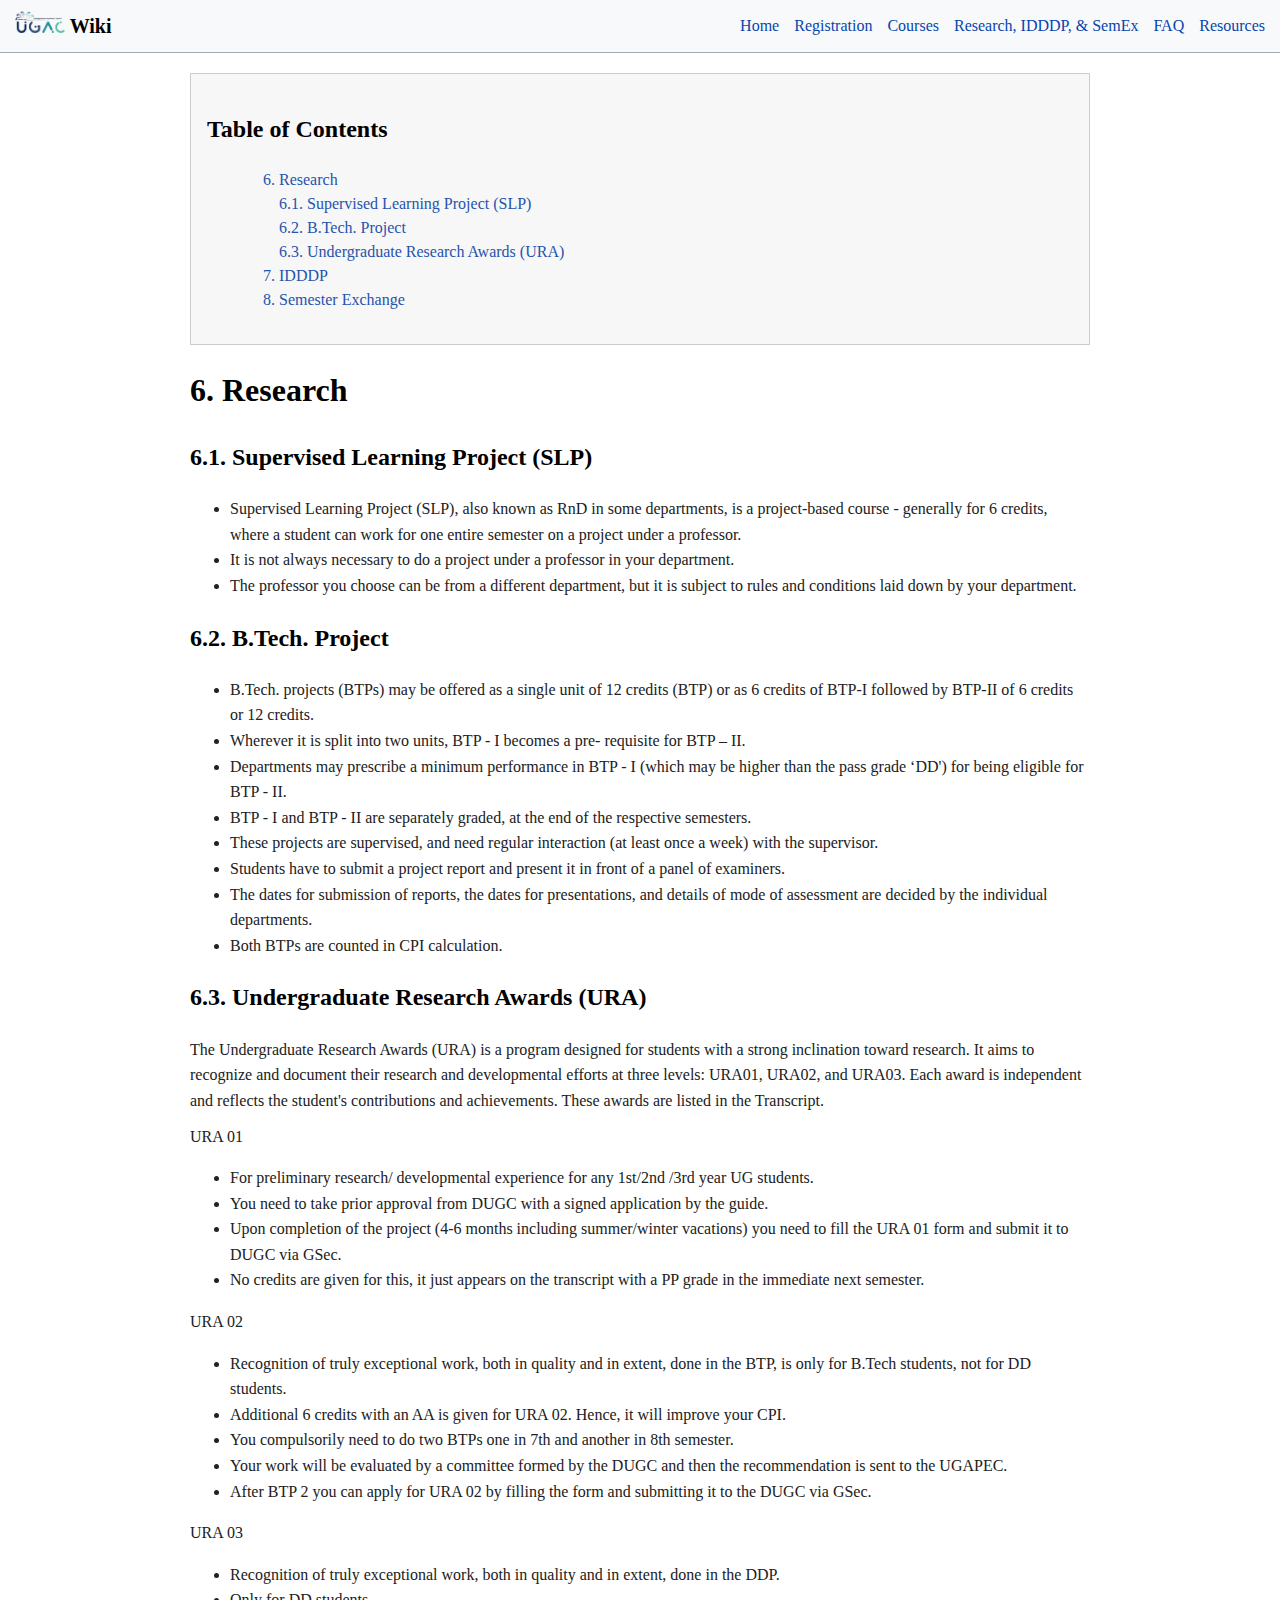
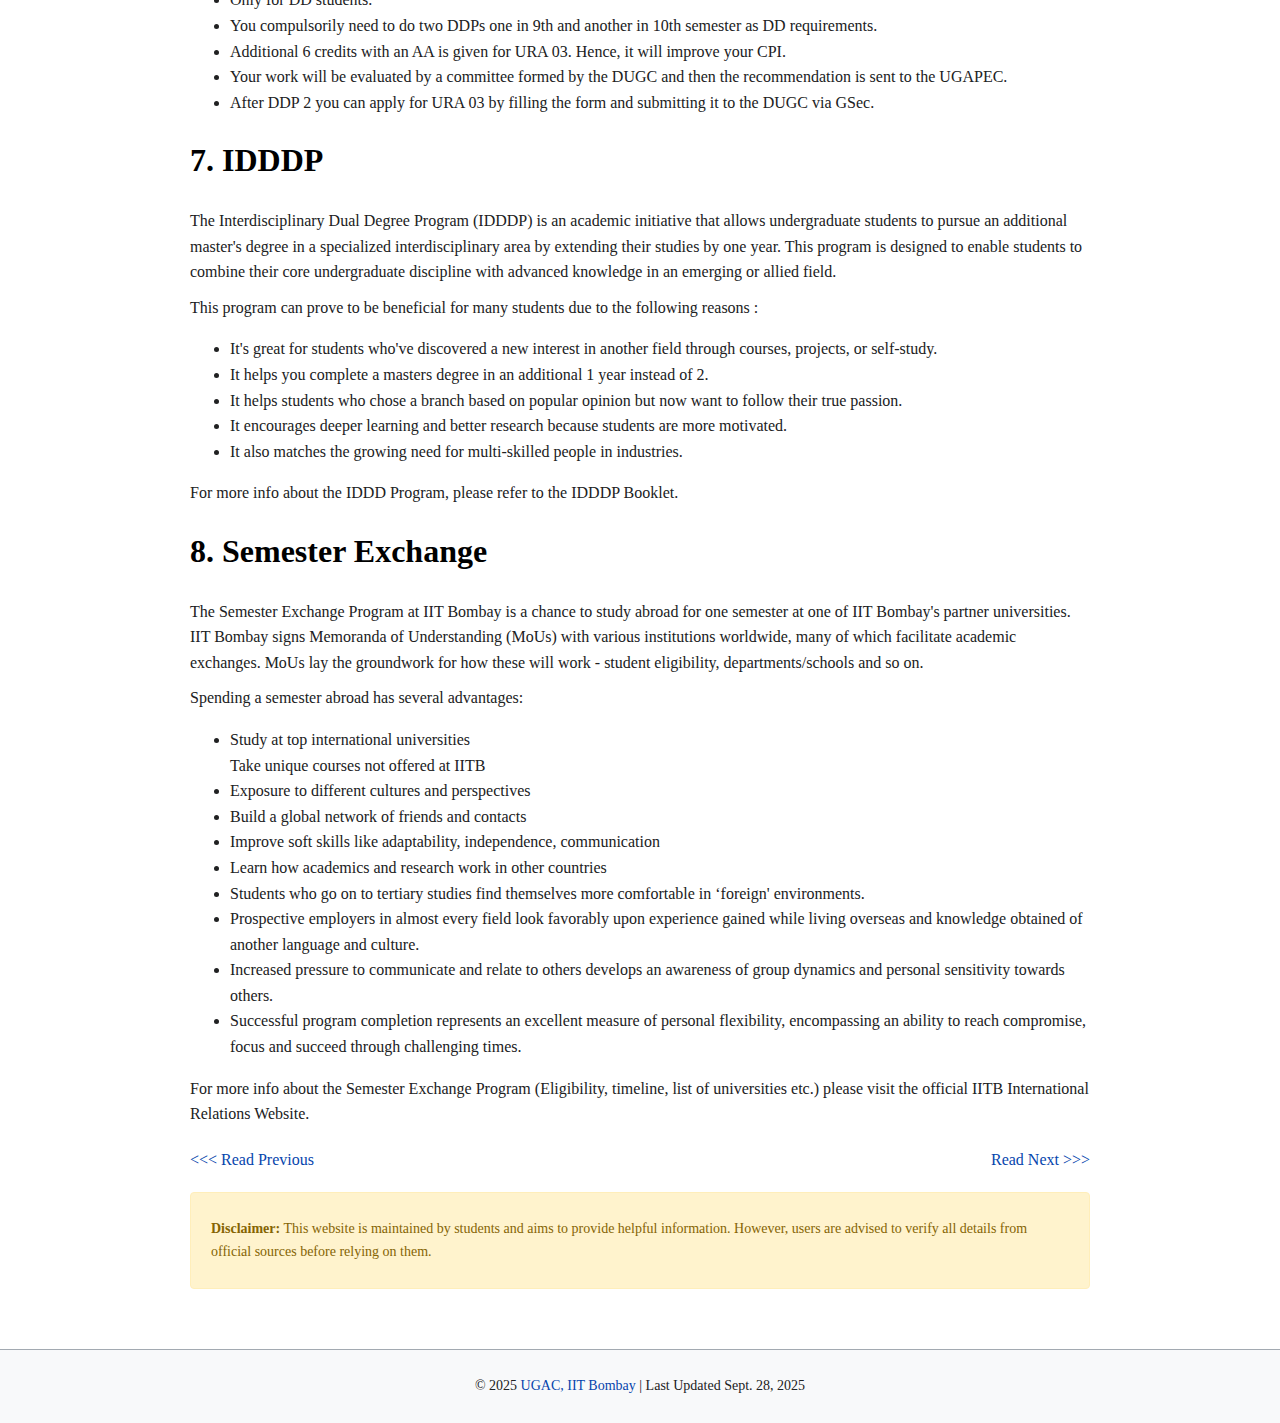
<file: research-idddp-semex.html>
<!DOCTYPE html>
<html lang="en">
<head>
  <meta charset="UTF-8">
  <meta name="viewport" content="width=device-width, initial-scale=1.0">
  <title>Research, IDDDP, &amp; SemEx | UGAC Wiki</title>
  <link rel="stylesheet" href="style.css">
  <link rel="icon" href="https://ugac.gymkhana.iitb.ac.in/wiki/assets/icon.png">
</head>
<body>
  <header>
    <div class="logo"><a href="index.html"><img src="assets/ugac.png" style="display: inline;  width:50px; margin:0;" alt="UGAC"/> Wiki</a></div>
    <button class="menu-toggle" onclick="toggleMenu()">☰</button>
    <nav id="menu">
      <a href="index.html">Home</a>
      <a href="registration.html">Registration</a>
      <a href="courses.html">Courses</a>
      <a href="research-idddp-semex.html">Research, IDDDP, &amp; SemEx</a>
      <a href="faq.html">FAQ</a>
      <a href="resources.html">Resources</a>
    </nav>
  </header>
  <main>
    <div id="toc">
      <h2>Table of Contents</h2>
    </div>

   <h1>6. Research</h1>
      <h2>6.1. Supervised Learning Project (SLP)</h2>
    <ul>
        <li>
            Supervised Learning Project (SLP), also known as RnD in some
            departments, is a project-based course - generally for 6 credits,
            where a student can work for one entire semester on a project under a
            professor.
        </li>
        <li>
            It is not always necessary to do a project under a professor in your
            department.
        </li>
        <li>
            The professor you choose can be from a different department, but it
            is subject to rules and conditions laid down by your department.
        </li>
    </ul>
    <h2>6.2. B.Tech. Project</h2>
    <ul>
        <li>
            B.Tech. projects (BTPs) may be offered as a single unit of 12 credits
            (BTP) or as 6 credits of BTP-I followed by BTP-II of 6 credits or 12
            credits.
        </li>
        <li>
            Wherever it is split into two units, BTP - I becomes a pre- requisite
            for BTP &ndash; II.
        </li>
        <li>
            Departments may prescribe a minimum performance in BTP - I (which may
            be higher than the pass grade ‘DD') for being eligible for
            BTP - II.
        </li>
        <li>
            BTP - I and BTP - II are separately graded, at the end of the
            respective semesters.
        </li>
        <li>
            These projects are supervised, and need regular interaction (at least
            once a week) with the supervisor.
        </li>
        <li>
            Students have to submit a project report and present it in front of a
            panel of examiners.
        </li>
        <li>
            The dates for submission of reports, the dates for presentations, and
            details of mode of assessment are decided by the individual
            departments.
        </li>
        <li>
            Both BTPs are counted in CPI calculation.
        </li>
    </ul>
    <h2>6.3. Undergraduate Research Awards (URA)</h2>
    <p>
        The Undergraduate Research Awards (URA) is a program designed for
        students with a strong inclination toward research. It aims to recognize
        and document their research and developmental efforts at three levels:
        URA01, URA02, and URA03. Each award is independent and reflects the
        student's contributions and achievements. These awards are listed in
        the Transcript.
    </p>
    <p>URA 01</p>
    <ul>
        <li>
            For preliminary research/ developmental experience for any 1st/2nd
            /3rd year   UG  students.
        </li>
        <li>
            You need to take prior approval from DUGC with a signed application
            by the guide.
        </li>
        <li>
            Upon completion of the project (4-6 months including summer/winter
            vacations) you need to fill the URA 01 form and submit it to DUGC via
            GSec.
        </li>
        <li>
            No credits are given for this, it just appears on the transcript with
            a PP grade in the immediate next semester.
        </li>
    </ul>
    <p>URA 02</p>
    <ul>
        <li>
            Recognition of truly exceptional work, both in quality and in extent,
            done in the BTP, is only for B.Tech students, not for DD
            students.
        </li>
        <li>
            Additional 6 credits with an AA is given for URA 02. Hence, it will
            improve your CPI.
        </li>
        <li>
            You compulsorily need to do two BTPs one in 7th and another in 8th
            semester.
        </li>
        <li>
            Your work will be evaluated by a committee formed by the DUGC and
            then the recommendation is sent to the UGAPEC.
        </li>
        <li>
            After BTP 2 you can apply for URA 02 by filling the form and
            submitting it to the DUGC via GSec.
        </li>
    </ul>
    <p>URA 03</p>
    <ul>
        <li>
            Recognition of truly exceptional work, both in quality and in extent,
            done in the DDP.
        </li>
        <li>
            Only for DD students.
        </li>
        <li>
            You compulsorily need to do two DDPs one in 9th and another in 10th
            semester as DD requirements.
        </li>
        <li>
            Additional 6 credits with an AA is given for URA 03. Hence, it will
            improve your CPI.
        </li>
        <li>
            Your work will be evaluated by a committee formed by the DUGC and
            then the recommendation is sent to the UGAPEC.
        </li>
        <li>
            After DDP 2 you can apply for URA 03 by filling the form and
            submitting it to the DUGC via GSec.
        </li>
    </ul>
    <h1>7. IDDDP</h1>
    <p>
        The Interdisciplinary Dual Degree Program (IDDDP) is an academic
        initiative that allows undergraduate students to pursue an additional
        master's degree in a specialized interdisciplinary area by extending
        their studies by one year. This program is designed to enable students
        to combine their core undergraduate discipline with advanced knowledge
        in an emerging or allied field.
    </p>
    <p>
        This program can prove to be beneficial for many students due to the
        following reasons :
    </p>
    <ul>
        <li>
            It's great for students who've discovered a new interest in
            another field through courses, projects, or self-study.
        </li>
        <li>
            It helps you complete a masters degree in an additional 1 year
            instead of 2.
        </li>
        <li>
            It helps students who chose a branch based on popular opinion but now
            want to follow their true passion.
        </li>
        <li>
            It encourages deeper learning and better research because students
            are more motivated.
        </li>
        <li>
            It also matches the growing need for multi-skilled people in
            industries.
        </li>
    </ul>
    <p>
        For more info about the IDDD Program, please refer to the IDDDP
        Booklet.
    </p>
    <h1>8. Semester Exchange</h1>
    <p>
        The Semester Exchange Program at IIT Bombay is a chance to study abroad
        for one semester at one of IIT Bombay's partner universities. IIT
        Bombay signs Memoranda of Understanding (MoUs) with various institutions
        worldwide, many of which facilitate academic exchanges. MoUs lay the
        groundwork for how these will work - student eligibility,
        departments/schools and so on.
    </p>
    <p>
        Spending a semester abroad has several advantages:
    </p>
    <ul>
        <li>
            Study at top international universities<br>Take unique courses not
            offered at IITB
        </li>
        <li>
            Exposure to different cultures and perspectives
        </li>
        <li>
            Build a global network of friends and contacts
        </li>
        <li>
            Improve soft skills like adaptability, independence,
            communication
        </li>
        <li>
            Learn how academics and research work in other countries
        </li>
        <li>
            Students who go on to tertiary studies find themselves more
            comfortable in ‘foreign' environments.
        </li>
        <li>
            Prospective employers in almost every field look favorably upon
            experience gained while living overseas and knowledge obtained of
            another language and culture.
        </li>
        <li>
            Increased pressure to communicate and relate to others develops an
            awareness of group dynamics and personal sensitivity towards
            others.
        </li>
        <li>
            Successful program completion represents an excellent measure of
            personal flexibility, encompassing an ability to reach compromise,
            focus and succeed through challenging times.
        </li>
    </ul>
    <p>
        For more info about the Semester Exchange Program (Eligibility,
        timeline, list of universities etc.) please visit the official IITB
        International Relations Website.
    </p>
  <div class="bottom-nav">
    <a href="courses.html"><<< Read Previous </a>
    <a href="faq.html">Read Next >>> </a>
  </div>

    <div id="disclaimer">
        <p><strong>Disclaimer:</strong> This website is maintained by students and aims to provide helpful information. However, users are advised to verify all details from official sources before relying on them.</p>
    </div>
  </main>
  <footer>
    <p>© 2025 <a href="https://ugac.gymkhana.iitb.ac.in/">UGAC, IIT Bombay</a> | Last Updated Sept. 28, 2025 </p>
  </footer>
  <script src="scripts.js"></script>
</body>
</html>
</file>
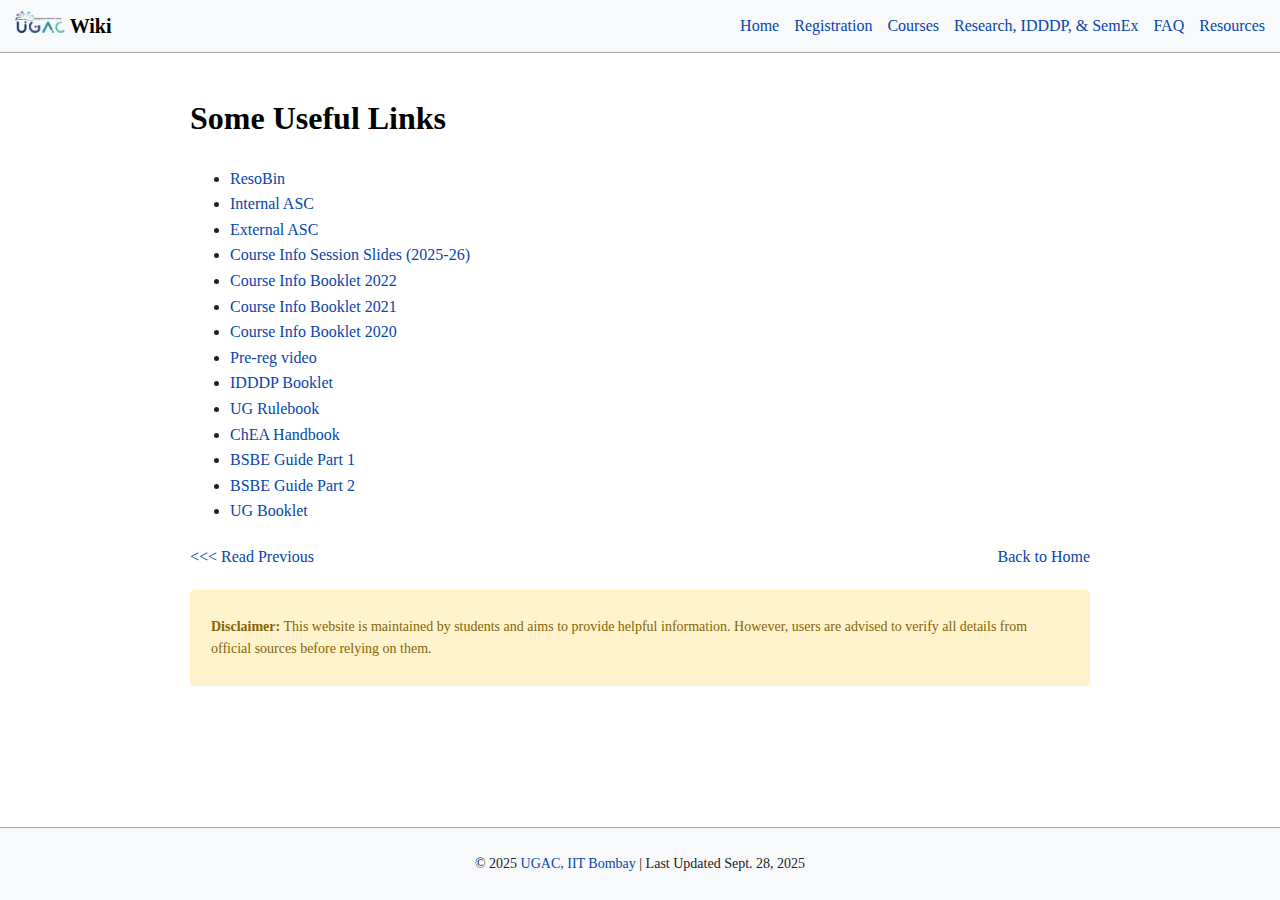
<file: resources.html>
<!DOCTYPE html>
<html lang="en">
<head>
  <meta charset="UTF-8">
  <meta name="viewport" content="width=device-width, initial-scale=1.0">
  <title>Resources | UGAC Wiki</title>
  <link rel="stylesheet" href="style.css">
  <link rel="icon" href="https://ugac.gymkhana.iitb.ac.in/wiki/assets/icon.png">
</head>
<body>
  <header>
    <div class="logo"><a href="index.html"><img src="assets/ugac.png" style="display: inline;  width:50px; margin:0;" alt="UGAC"/> Wiki</a></div>
    <button class="menu-toggle" onclick="toggleMenu()">☰</button>
    <nav id="menu">
      <a href="index.html">Home</a>
      <a href="registration.html">Registration</a>
      <a href="courses.html">Courses</a>
      <a href="research-idddp-semex.html">Research, IDDDP, &amp; SemEx</a>
      <a href="faq.html">FAQ</a>
      <a href="resources.html">Resources</a>
    </nav>
  </header>
  <main>

    <h1>Some Useful Links</h1>
    <ul>
      <li>
        <a href="https://resobin.gymkhana.iitb.ac.in/login">ResoBin</a>
      </li>
      <li>
        <a href="https://landing.iitb.ac.in/?url=https://asc.iitb.ac.in/">Internal ASC</a>
      </li>
      <li>
        <a href="https://portal.iitb.ac.in/asc/Login">External ASC</a>
      </li>
      <li>
        <a href="https://drive.google.com/drive/folders/1XSUV-kMowtyUb-Xlnxe1W5ydQvWfRIgl?usp=sharing">Course Info Session Slides (2025-26)</a>
      </li>
      <li>
        <a href="https://drive.google.com/file/d/1Visufin2kki1JjEd8nf_mlkEQZHeUl4s/view?usp=sharing">Course Info Booklet 2022</a>
      </li>
      <li>
        <a href="https://drive.google.com/file/d/1b7hqXM8GY8Ef4lf7enO6AUUlrJ_6Fduy/view?usp=sharing">Course Info Booklet 2021</a>
      </li>
      <li>
        <a href="https://drive.google.com/file/d/1IoJ3qLBpsWafaLuci5hGq8d1vbmYfvwP/view?usp=sharing">Course Info Booklet 2020</a>
      </li>
      <li>
        <a href="https://youtu.be/_LlTFtnz6ZU?si=AFZo8GLghnEyykDN">Pre-reg video</a>
      </li>
      <li>
        <a href="https://drive.google.com/file/d/16I4QIEBNni7X5Zcyec5tnqhkifhmuC46/view?usp=sharing">IDDDP Booklet</a>
      </li>
      <li>
        <a href="https://www.iitb.ac.in/newacadhome/ugrulebook.pdf">UG Rulebook</a>
      </li>
      <li>
        <a href="https://drive.google.com/file/d/1iyRDzS9ynF_xjZnRL1AvQorR_iC5iJFg/view?usp=drive_link">ChEA Handbook</a>
      </li>
      <li>
        <a href="https://drive.google.com/file/d/1FNzj2swVgrZinDd9mNDuDV02phvh7IfM/view?usp=sharing">BSBE Guide Part 1</a>
      </li>
      <li>
        <a href="https://drive.google.com/file/d/1bgY9dzvYnmTl6s9ZMu5_UWbgCJ34Vg7-/view?usp=sharing">BSBE Guide Part 2</a>
      </li>
      <li>
        <a href="https://drive.google.com/file/d/15tvzXSbhEJGiHHKVcQLiPF9c3VVus863/view?usp=sharing">UG Booklet</a>
      </li>
    </ul>

  <div class="bottom-nav">
    <a href="faq.html"><<< Read Previous </a>
    <a href="index.html">Back to Home</a>
  </div>
    <div id="disclaimer">
        <p><strong>Disclaimer:</strong> This website is maintained by students and aims to provide helpful information. However, users are advised to verify all details from official sources before relying on them.</p>
    </div>
  </main>
  <footer>
    <p>© 2025 <a href="https://ugac.gymkhana.iitb.ac.in/">UGAC, IIT Bombay</a> | Last Updated Sept. 28, 2025 </p>
  </footer>
  <script src="scripts.js"></script>
</body>
</html>
</file>
<file: style.css>
/* ========== style.css ========== */

/* Global / base */
body {
  font-family: "Linux Libertine", "Georgia", serif;
  line-height: 1.6;
  background: #ffffff;
  color: #202122;
  margin: 0;
  padding: 0;
}

a {
  color: #0645ad;
  text-decoration: none;
}

a:hover {
  text-decoration: underline;
}

/* Header & Navigation */
header {
  background: #f8f9fa;
  border-bottom: 1px solid #a2a9b1;
  padding: 10px 15px;
  display: flex;
  justify-content: space-between;
  align-items: center;
  flex-wrap: wrap;
}

header .logo a {
  font-size: 20px;
  font-weight: bold;
  color: #000;
  text-decoration: none;
}

.menu-toggle {
  display: block;
  font-size: 22px;
  background: none;
  border: none;
  cursor: pointer;
}

nav {
  display: none;
  width: 100%;
  margin-top: 10px;
  flex-direction: column;
}

nav a {
  padding: 8px 0;
  border-top: 1px solid #d1d5da;
}

nav a:first-child {
  border-top: none;
}

/* Main content area */
main {
  max-width: 900px;
  margin: 20px auto;
  padding: 0 15px;
}

h1, h2, h3 {
  color: #000;
  margin-top: 20px;
}

p {
  margin: 10px 0;
}

img, table {
  max-width: 100%;
  height: auto;
  border-collapse: collapse;
}

/* Footer */
footer {
  text-align: center;
  font-size: 14px;
  padding: 15px;
  border-top: 1px solid #a2a9b1;
  background: #f8f9fa;
  margin-top: 40px;
}

/* ========== Responsive / Breakpoints ========== */

/* Tablet and up */
@media (min-width: 600px) {
  nav {
    display: flex !important;
    flex-direction: row;
    width: auto;
    margin-top: 0;
  }

  .menu-toggle {
    display: none;
  }

  nav a {
    padding: 0;
    margin-left: 15px;
    border: none;
  }
}

/* Force footer at bottom */
html, body {
  height: 100%;
  margin: 0;
  padding: 0;
  display: flex;
  flex-direction: column;
}

/* Main content expands to fill space */
main {
  flex: 1;
  max-width: 900px;
  margin: 20px auto;
  padding: 0 15px;
}

/* Footer stays at bottom */
footer {
  text-align: center;
  font-size: 14px;
  padding: 15px;
  border-top: 1px solid #a2a9b1;
  background: #f8f9fa;
}

/* Table of Contents */
#toc { background: #f7f7f7; padding: 1em; border: 1px solid #ccc; }
#toc ul { list-style-type: none; margin-left: 1em; }
#toc li { line-height: 1.5; }
#toc a { text-decoration: none; color: #2653ad; }
#toc a:hover { text-decoration: underline; }

.bottom-nav {
  margin-top: 20px;
  margin-bottom: 20px;
  display: flex;
  justify-content: space-between;
}


#disclaimer {
  background: #fff3cd;  /* light yellow */
  border: 1px solid #ffeeba;  /* matching yellow border */
  padding: 15px 20px;
  margin-top: 20px;
  border-radius: 4px;
  font-size: 14px;
  color: #856404;  /* dark yellow/brown text */
  max-width: 900px;
  margin-left: auto;
  margin-right: auto;
  box-sizing: border-box;
}
</file>
